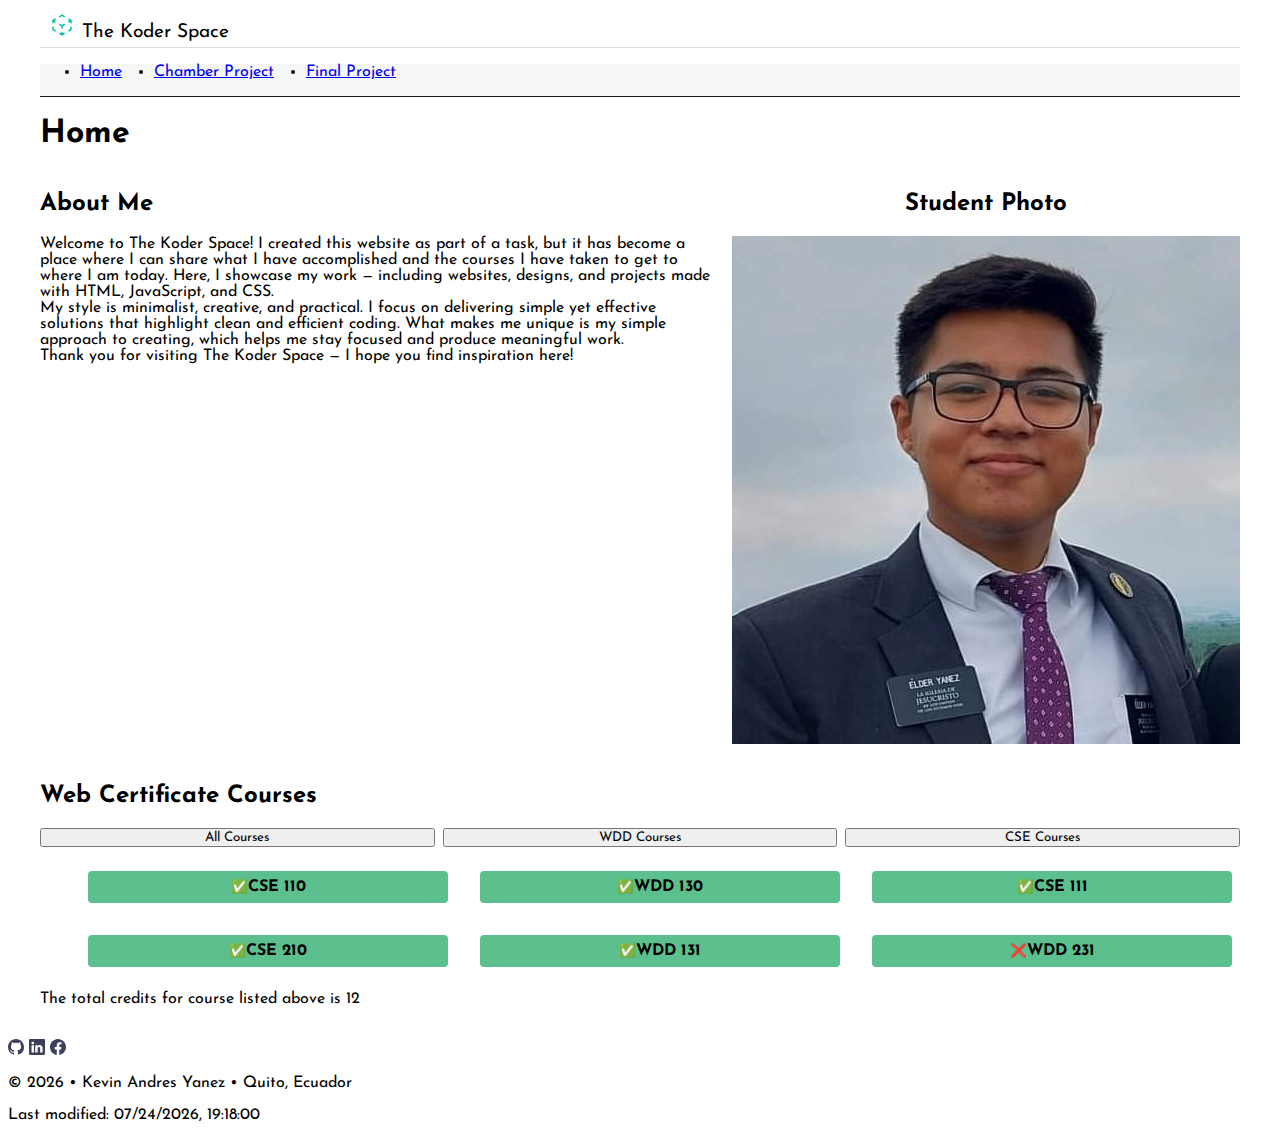
<file: index.html>
<!DOCTYPE html>
<html lang="en">

<head>
  <meta charset="UTF-8">
  <meta name="viewport" content="width=device-width, initial-scale=1.0">
  <title>The Koder Space | Kevin Yanez</title>
  <link rel="stylesheet" href="./styles/base.css">
  <link rel="stylesheet" href="./styles/large.css">
  <script src="./scripts/main.js" defer></script>
  <meta name="author" content="Kevin Andres Yanez">
  <meta name="description"
    content="The Koder Space is a personal portfolio by Kevin Andres Yanez showcasing web development projects, coursework, and creative solutions using HTML, CSS, and JavaScript.">

  <link rel="preconnect" href="https://fonts.googleapis.com">
  <link rel="preconnect" href="https://fonts.gstatic.com" crossorigin>
  <link
    href="https://fonts.googleapis.com/css2?family=Josefin+Sans:ital,wght@0,100..700;1,100..700&family=Nunito:ital,wght@0,200..1000;1,200..1000&family=Quicksand:wght@300..700&family=Roboto:ital,wght@0,100..900;1,100..900&display=swap"
    rel="stylesheet">
  <link rel="icon" href="./images/favicon.ico">
  <meta property="og:title" content="The Koder Space | Kevin Yanez" />
  <meta property="og:description"
    content="Personal portfolio showcasing web development projects, coursework, and creative solutions using HTML, CSS, and JavaScript." />
  <meta property="og:image" content="./images/og-image.webp" />
  <meta property="og:url" content="https://kevyan24.github.io/wdd231/" />
</head>

<body>
  <header>
    <img src="./images/logo.svg" alt="logo the koder space" width="512" height="512">
    <span>The Koder Space</span>
    <button id="ham-btn" class="hamburger"></button>
  </header>

  <nav id="nav-bar" class="navigation">
    <ul>
      <li><a href="#">Home</a></li>
      <li><a href="./chamber/">Chamber Project</a></li>
      <li><a href="./project/">Final Project</a></li>
    </ul>
  </nav>

  <main>
    <h1>Home</h1>
    <section class="about">
      <h2>About Me</h2>
      <p>Welcome to The Koder Space! I created this website as part of a task, but it has become a place where I can
        share what I
        have accomplished and the courses I have taken to get to where I am today. Here, I showcase my work —
        including
        websites, designs, and projects made with HTML, JavaScript, and CSS. <br>

        My style is minimalist, creative, and practical. I focus on delivering simple yet effective solutions that
        highlight
        clean and efficient coding. What makes me unique is my simple approach to creating, which helps me stay
        focused and
        produce meaningful work. <br>

        Thank you for visiting The Koder Space — I hope you find inspiration here!
      </p>
    </section>
    <section class="photo">
      <h2>Student Photo</h2>
      <img src="./images/me.webp" alt="photo of Kevin">
    </section>

    <section class="projects">
      <h2>Web Certificate Courses</h2>
      <div class="buttons">
        <button id="all-btn">All Courses</button>
        <button id="wdd-btn">WDD Courses</button>
        <button id="cse-btn">CSE Courses</button>
      </div>

      <div>
        <ul id="course-list">
        </ul>
        <p id="credit-total"></p>
      </div>
    </section>
  </main>

  <dialog id="course-details"></dialog>

  <footer>
    <div>
      <a href="https://github.com/kevyan24"><img src="./images/github.svg" alt="github logo"></a>
      <a
        href="https://www.linkedin.com/in/kevin-yanez-montenegro-67166418a?lipi=urn%3Ali%3Apage%3Amw_learning_paths%3BXEUDEnUAQAiA5xOc%2FHmeyA%3D%3D&licu=urn%3Ali%3Acontrol%3Amw_learning_paths-view_profile"><img
          src="./images/linkedin.svg" alt="linkedin"></a>
      <a href="https://www.facebook.com/share/18kxMbRkbT/"><img src="./images/facebook.svg" alt="facebook"></a>
    </div>

    <p><span id="currentyear"></span> &bull; Kevin Andres Yanez &bull; Quito, Ecuador</p>
    <p id="lastModified"></p>
  </footer>
</body>

</html>
</file>
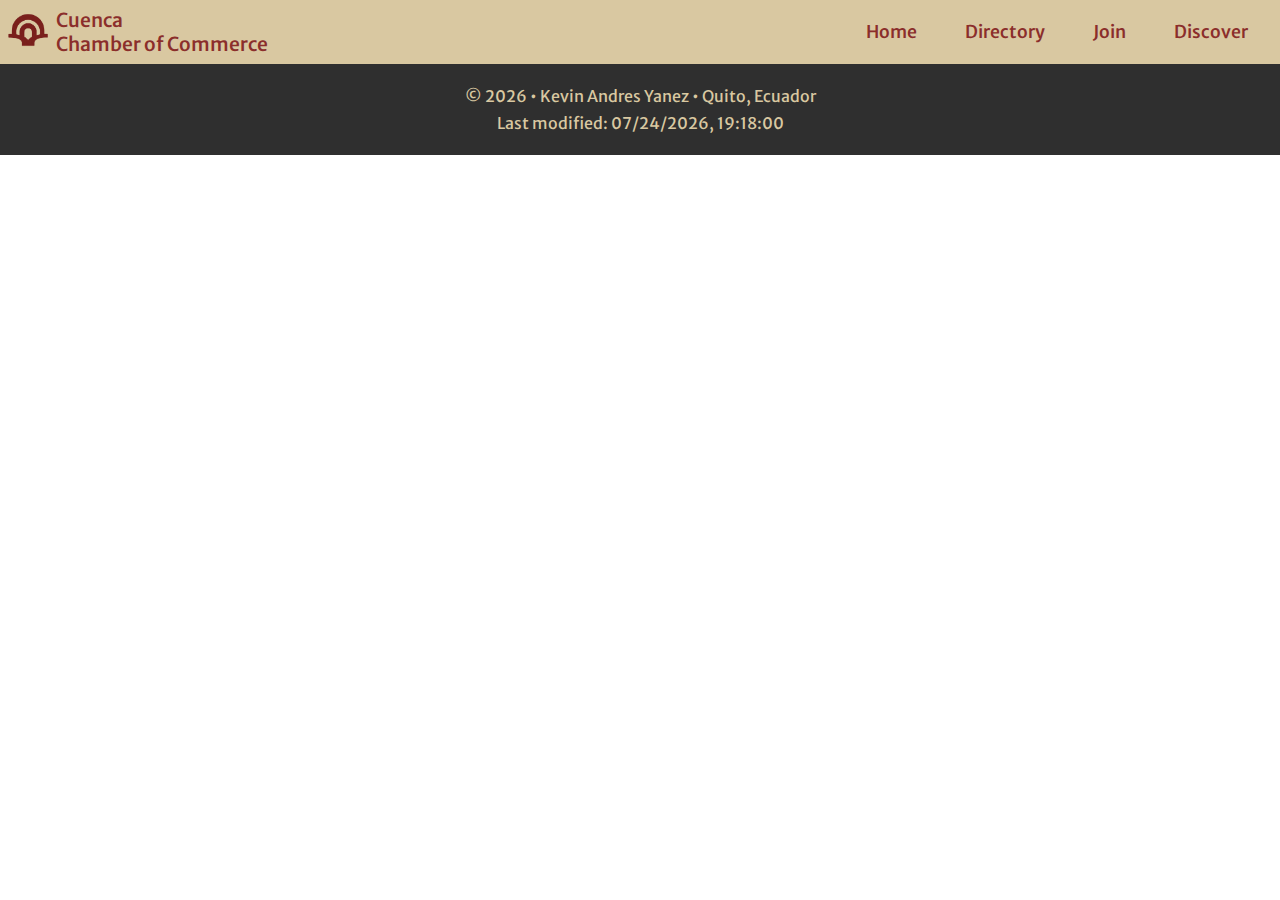
<file: chamber/index.html>
<!DOCTYPE html>
<html lang="en">

<head>
  <meta charset="UTF-8">
  <meta name="viewport" content="width=device-width, initial-scale=1.0">
  <title>Document</title>
  <script src="./scripts/main.js" defer></script>
  <link rel="icon" href="./images/favicon.ico">
  <link rel="stylesheet" href="./styles/base.css">
  <link rel="stylesheet" href="./styles/larger.css">
  <link rel="preconnect" href="https://fonts.googleapis.com">
  <link rel="preconnect" href="https://fonts.gstatic.com" crossorigin>
  <link rel="preconnect" href="https://fonts.googleapis.com">
  <link rel="preconnect" href="https://fonts.gstatic.com" crossorigin>
  <link
    href="https://fonts.googleapis.com/css2?family=Merriweather+Sans:ital,wght@0,300..800;1,300..800&family=Roboto+Slab:wght@100..900&display=swap"
    rel="stylesheet">
</head>

<body>
  <header>
    <a href="#"><img src="./images/logo.webp" alt="logo-cuenca"></a>
    <span>Cuenca <br> Chamber of Commerce</span>
    <nav id="nav-bar" class="nav-bar">
      <ul>
        <li>
          <a href="./index.html">Home</a>
        </li>
        <li>
          <a href="./directory.html">Directory</a>
        </li>
        <li>
          <a href="#">Join</a>
        </li>
        <li>
          <a href="#">Discover</a>
        </li>
      </ul>
    </nav>
    <button id="ham-btn" class="ham-btn"></button>
  </header>
  <footer>
    <p><span id="currentyear"></span> &bull; Kevin Andres Yanez &bull; Quito, Ecuador</p>
    <p id="lastModified"></p>
  </footer>
</body>

</html>
</file>
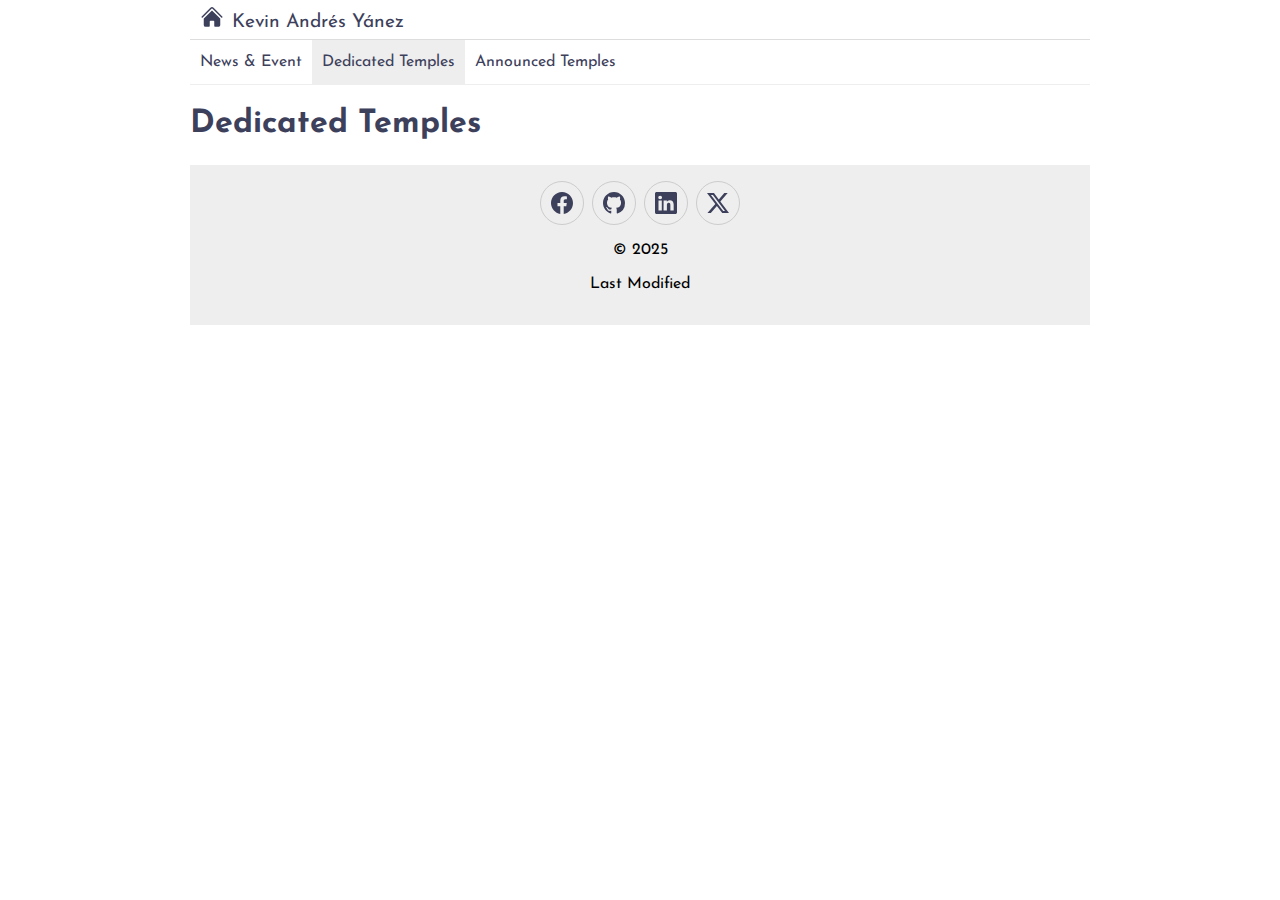
<file: week01/index.html>
<!DOCTYPE html>
<html lang="en">

<head>
  <meta charset="UTF-8">
  <meta name="viewport" content="width=device-width, initial-scale=1.0">
  <title>Document</title>
  <link rel="stylesheet" href="./styles/base.css">
  <link rel="stylesheet" href="./styles/larger.css">
  <link rel="stylesheet" href="./styles/normalize.css">
  <script src="./scripts/navigation.js" defer></script>
  <link rel="preconnect" href="https://fonts.googleapis.com">
  <link rel="preconnect" href="https://fonts.gstatic.com" crossorigin>
  <link
    href="https://fonts.googleapis.com/css2?family=Josefin+Sans:ital,wght@0,100..700;1,100..700&family=Quicksand:wght@300..700&family=Roboto:ital,wght@0,100..900;1,100..900&display=swap"
    rel="stylesheet">
</head>

<body>
  <header>
    <img src="images/home.svg" alt="home icon" width="512" height="512">
    <span>Kevin Andrés Yánez</span>
    <button id="ham-btn" class="hamburger"></button>
  </header>
  <nav id="nav-bar" class="navigation">
    <ul>
      <li><a href="#">News & Event</a></li>
      <li class="current"><a href="#">Dedicated Temples</a></li>
      <li><a href="#">Announced Temples</a></li>
    </ul>
  </nav>
  <main>
    <h1>Dedicated Temples</h1>
  </main>
  <footer>
    <div class="social">
      <a href="https://www.facebook.com/kevin.yanez.737001?locale=es_LA" target="_blank"><img src="images/facebook.svg"
          alt="facebook" width="16" height="16"></a>
      <a href="https://github.com/kevyan24" target="_blank"><img src="images/github.svg" alt="github" width="16"
          height="16"></a>
      <a href="https://www.linkedin.com/in/kevin-yanez-montenegro-67166418a/" target="_blank"><img
          src="images/linkedin.svg" alt="linkedin width=" 16" height="16"></a>
      <a href="https://x.com/Kev030304" target="_blank"><img src="images/twitter-x.svg" alt="twitter-x" width="16"
          height="16"></a>
    </div>
    <p>&copy; 2025</p>
    <p>Last Modified </p>
  </footer>
</body>

</html>
</file>
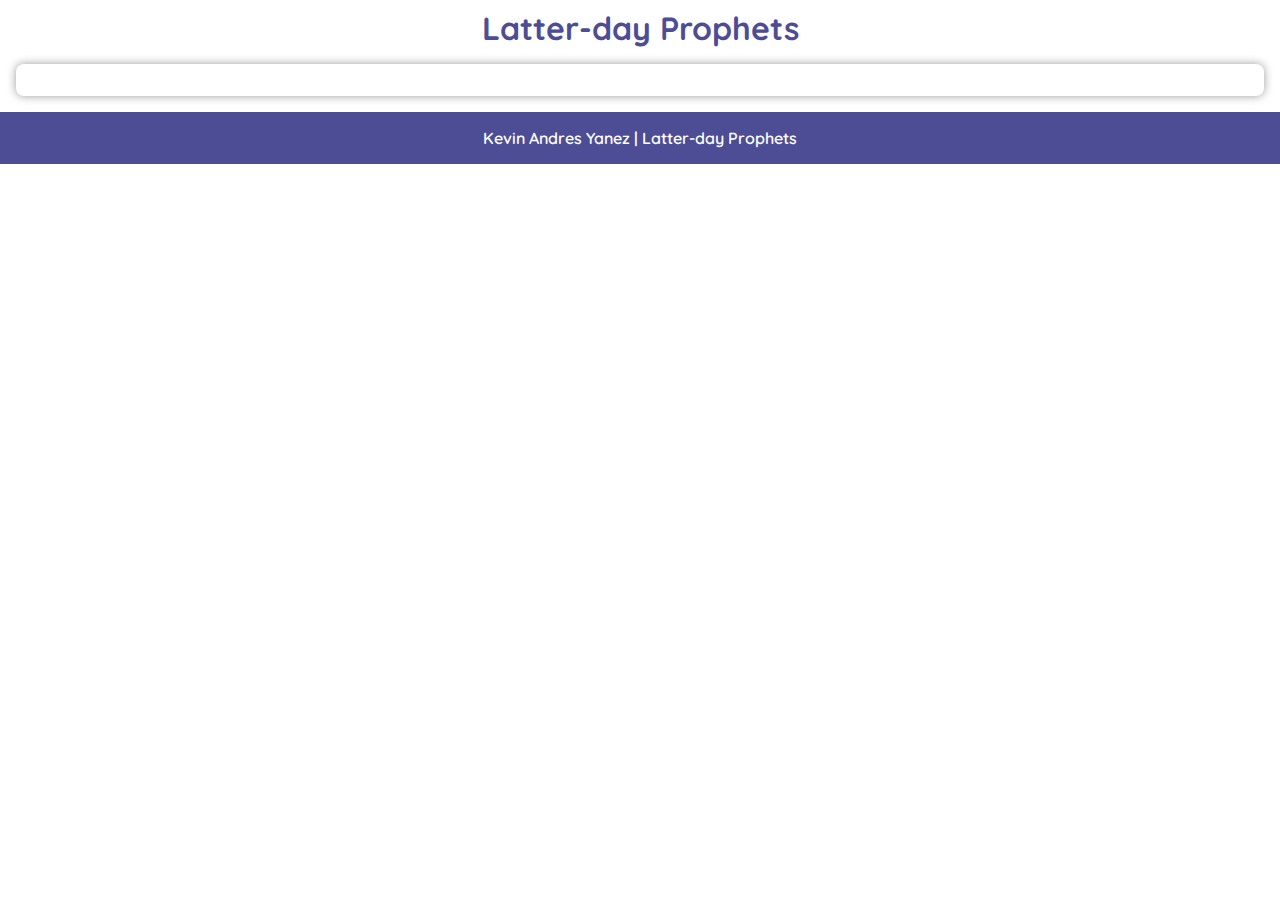
<file: prophets.html>
<!DOCTYPE html>
<html lang="en">

<head>
  <meta charset="UTF-8">
  <meta name="viewport" content="width=device-width, initial-scale=1.0">
  <title>Document</title>
  <link rel="stylesheet" href="./styles/prophets.css">
  <script src="./scripts/prophets.js" defer></script>
  <meta name="author" content="Kevin Andres Yanez">
  <meta name="description" content="A list of Latter-day Prophets with their names, birth years, and images.">
  <link rel="preconnect" href="https://fonts.googleapis.com">
  <link rel="preconnect" href="https://fonts.gstatic.com" crossorigin>
  <link
    href="https://fonts.googleapis.com/css2?family=Josefin+Sans:ital,wght@0,100..700;1,100..700&family=Noto+Sans:ital,wght@0,100..900;1,100..900&family=Nunito:ital,wght@0,200..1000;1,200..1000&family=Quicksand:wght@300..700&family=Roboto:ital,wght@0,100..900;1,100..900&display=swap"
    rel="stylesheet">
</head>

<body>
  <header>
    <h1>Latter-day Prophets</h1>
  </header>
  <main>
    <div id="cards"></div>
  </main>
  <footer>
    Kevin Andres Yanez | Latter-day Prophets
  </footer>
</body>

</html>
</file>
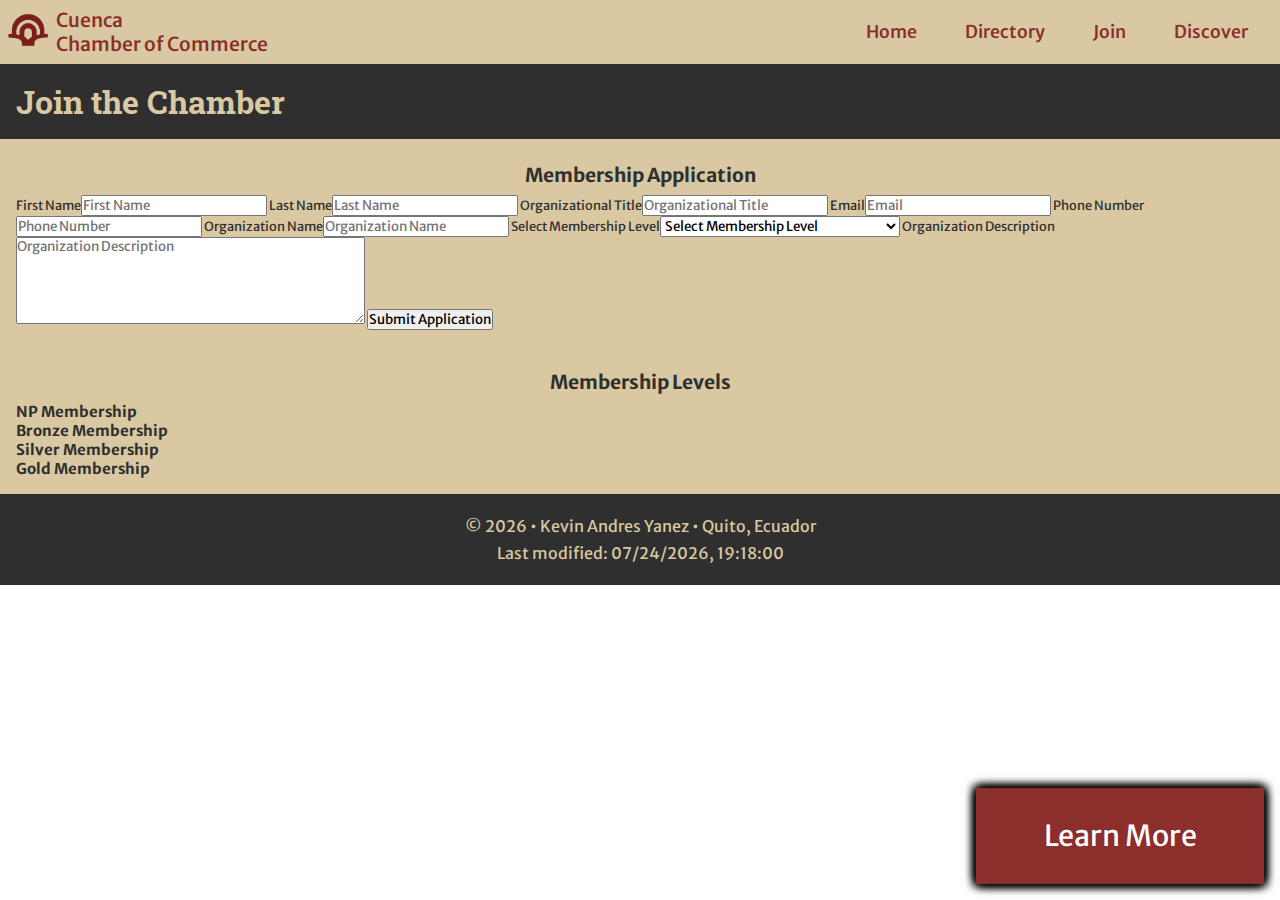
<file: chamber/join.html>
<!DOCTYPE html>
<html lang="en">

<head>
  <meta charset="UTF-8">
  <meta name="viewport" content="width=device-width, initial-scale=1.0">
  <title>Document</title>
  <script src="./scripts/join.js" defer></script>
  <link rel="icon" href="./images/favicon.ico">
  <link rel="stylesheet" href="./styles/base.css">
  <link rel="stylesheet" href="./styles/larger.css">
  <link rel="preconnect" href="https://fonts.googleapis.com">
  <link rel="preconnect" href="https://fonts.gstatic.com" crossorigin>
  <link rel="preconnect" href="https://fonts.googleapis.com">
  <link rel="preconnect" href="https://fonts.gstatic.com" crossorigin>
  <link
    href="https://fonts.googleapis.com/css2?family=Merriweather+Sans:ital,wght@0,300..800;1,300..800&family=Roboto+Slab:wght@100..900&display=swap"
    rel="stylesheet">
</head>

<body>
  <header>
    <a href="#"><img src="./images/logo.webp" alt="logo-cuenca"></a>
    <span>Cuenca <br> Chamber of Commerce</span>
    <nav id="nav-bar" class="nav-bar">
      <ul>
        <li>
          <a href="./index.html">Home</a>
        </li>
        <li>
          <a href="./directory.html">Directory</a>
        </li>
        <li>
          <a href="./join.html">Join</a>
        </li>
        <li>
          <a href="#">Discover</a>
        </li>
      </ul>
    </nav>
    <button id="ham-btn" class="ham-btn"></button>
  </header>
  <main class="join-main">
    <h1 class="join-title">Join the Chamber</h1>
    <section class="join-section">
      <h2>Membership Application</h2>
      <form method="get" action="./thanks.html">
        <label>First Name<input type="text" name="first" required autocomplete="given-name" title="First Name"
            placeholder="First Name"></label>
        <label> Last Name<input type="text" name="last" required autocomplete="family-name" title="Last Name"
            placeholder="Last Name"></label>
        <label>Organizational Title<input type="text" name="org-title" required autocomplete="organization-title"
            pattern="^[A-Za-z\s\-]{7,}$"
            title="Please enter at least 7 characters. Only letters, spaces, and hyphens are allowed."
            placeholder="Organizational Title"></label>
        <label>Email<input type="email" name="email" required autocomplete="email" title="Email"
            placeholder="Email"></label>
        <label>Phone Number<input type="tel" name="phone" required autocomplete="tel" title="Phone Number"
            placeholder="Phone Number"></label>
        <label>Organization Name<input type="text" name="organization" required autocomplete="organization"
            title="Organization Name" placeholder="Organization Name"></label>
        <label>Select Membership Level<select name="membership" required>
            <option value="" disabled selected>Select Membership Level</option>
            <option value="np">NP Membership (Non-Profit - Free)</option>
            <option value="bronze">Bronze Membership</option>
            <option value="silver">Silver Membership</option>
            <option value="gold">Gold Membership</option>
          </select></label>
        <label>Organization Description <textarea name="org-description"
            title="Provide a brief description of the business or organization." rows="5" cols="40" required
            placeholder="Organization Description"></textarea></label>
        <input type="hidden" name="timestamp" id="timestamp">
        <input type="submit" value="Submit Application" class="submit-btn">
      </form>
    </section>
    <section>
      <h2>Membership Levels</h2>
      <div class="levels-grid"></div>
    </section>
    <dialog id="levels-details"></dialog>
  </main>
  <footer>
    <p><span id="currentyear"></span> &bull; Kevin Andres Yanez &bull; Quito, Ecuador</p>
    <p id="lastModified"></p>
  </footer>
</body>

</html>
</file>
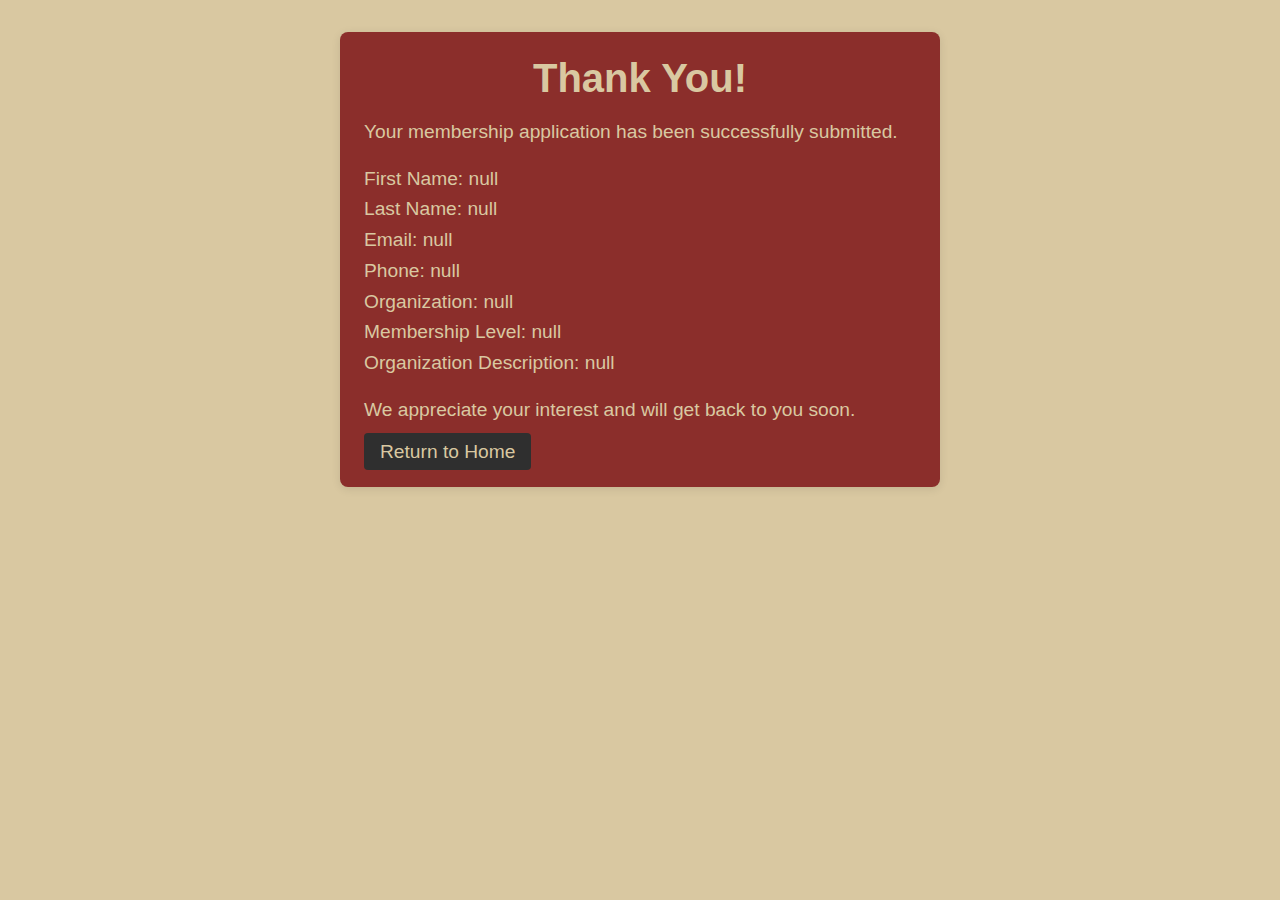
<file: chamber/thanks.html>
<!DOCTYPE html>
<html lang="en">

<head>
  <meta charset="UTF-8">
  <meta name="viewport" content="width=device-width, initial-scale=1.0">
  <title>Document</title>
  <script src="./scripts/thanks.js" defer></script>
  <link rel="stylesheet" href="./styles/thanks.css">
  <link rel="icon" href="./images/favicon.ico">
  <link rel="preconnect" href="https://fonts.googleapis.com">
  <link rel="preconnect" href="https://fonts.gstatic.com" crossorigin>
  <link rel="preconnect" href="https://fonts.googleapis.com">
  <link rel="preconnect" href="https://fonts.gstatic.com" crossorigin>
  <link
    href="https://fonts.googleapis.com/css2?family=Merriweather+Sans:ital,wght@0,300..800;1,300..800&family=Roboto+Slab:wght@100..900&display=swap"
    rel="stylesheet">
</head>

<body>
  <div class="thank-you-container">
    <h1>Thank You!</h1>
    <p>Your membership application has been successfully submitted.</p>
    <div class="data"></div>
    <p>We appreciate your interest and will get back to you soon.</p>
    <a href="index.html">Return to Home</a>
  </div>
</body>

</html>
</file>
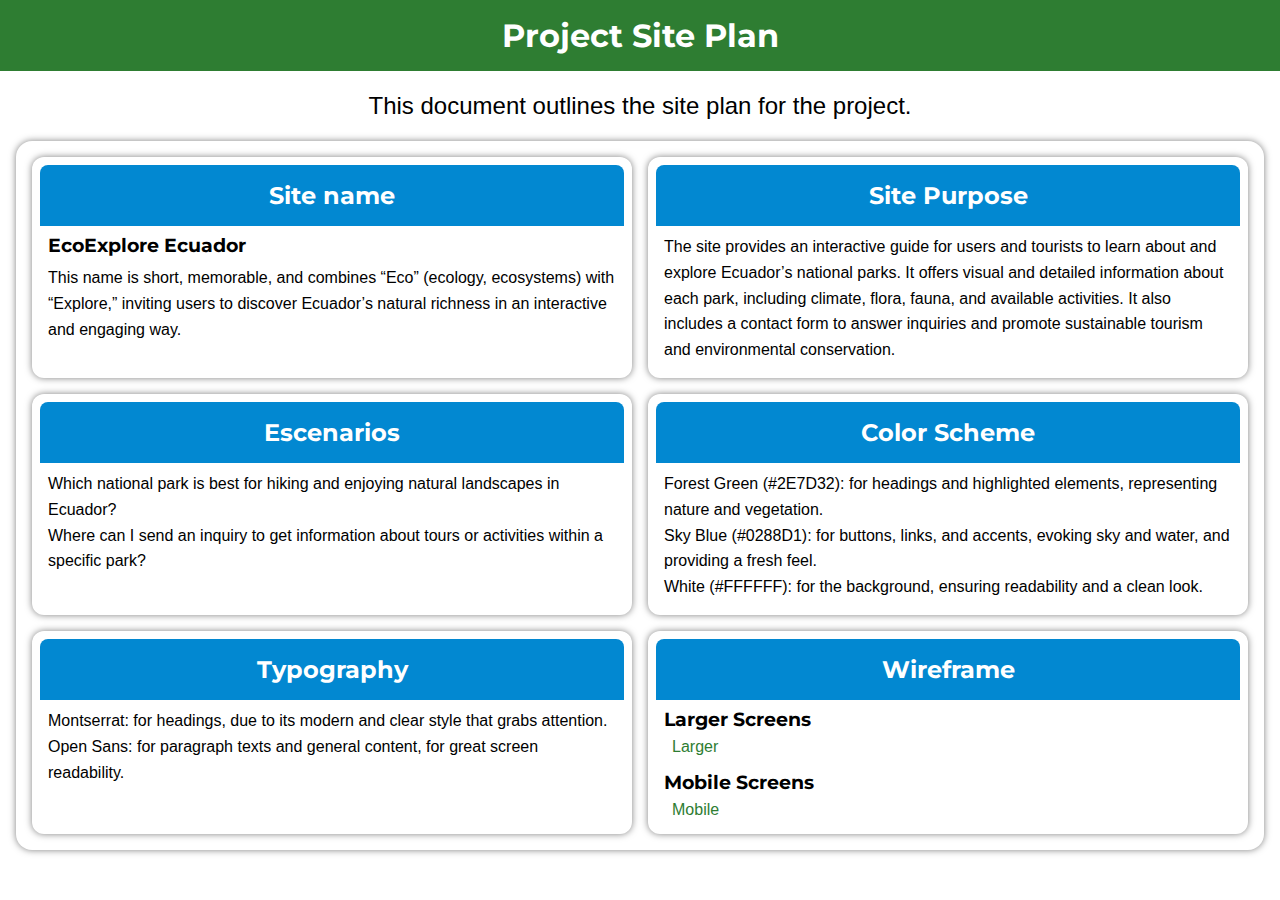
<file: project/project-site-plan.html>
<!DOCTYPE html>
<html lang="en">

<head>
  <meta charset="UTF-8">
  <meta name="viewport" content="width=device-width, initial-scale=1.0">
  <title>EcoExplore Ecuador</title>
  <link rel="icon" href="./images/favicon.ico" type="image/x-icon">
  <link rel="stylesheet" href="./styles/project-site-plan.css">
  <link rel="preconnect" href="https://fonts.googleapis.com">
  <link rel="preconnect" href="https://fonts.gstatic.com" crossorigin>
  <link
    href="https://fonts.googleapis.com/css2?family=Montserrat:ital,wght@0,100..900;1,100..900&family=Open+Sans:ital,wght@0,300..800;1,300..800&display=swap"
    rel="stylesheet">
</head>

<body>
  <main>
    <h1>Project Site Plan</h1>
    <p class="intro">This document outlines the site plan for the project.</p>

    <div class="content">
      <section>
        <h2>Site name</h2>
        <h3>EcoExplore Ecuador</h3>
        <p>This name is short, memorable, and combines “Eco” (ecology, ecosystems) with “Explore,” inviting users to
          discover
          Ecuador’s natural richness in an interactive and engaging way.</p>
      </section>

      <section>
        <h2>Site Purpose</h2>
        <p>The site provides an interactive guide for users and tourists to learn about and explore Ecuador’s national
          parks. It offers visual and detailed information about each park, including climate, flora, fauna, and
          available
          activities. It also includes a contact form to answer inquiries and promote sustainable tourism and
          environmental conservation.</p>
      </section>

      <section>
        <h2>Escenarios</h2>
        <p>Which national park is best for hiking and enjoying natural landscapes in Ecuador? <br> Where can I send an
          inquiry to get information about tours or activities within a specific park?</p>
      </section>

      <section>
        <h2>Color Scheme</h2>
        <p>Forest Green (#2E7D32): for headings and highlighted elements, representing nature and vegetation. <br> Sky
          Blue (#0288D1): for buttons, links, and accents, evoking sky and water, and providing a fresh feel. <br> White
          (#FFFFFF): for the background, ensuring readability and a clean look.</p>
      </section>

      <section>
        <h2>Typography</h2>
        <p>Montserrat: for headings, due to its modern and clear style that grabs attention. <br> Open Sans: for
          paragraph
          texts and general content, for great screen readability.</p>
      </section>

      <section>
        <h2>Wireframe</h2>
        <h3>Larger Screens</h3>
        <a href="./images/larger.png" target="_blank">Larger</a>
        <h3>Mobile Screens</h3>
        <a href="./images/mobile.png" target="_blank">Mobile</a>
      </section>
    </div>
  </main>
</body>

</html>
</file>
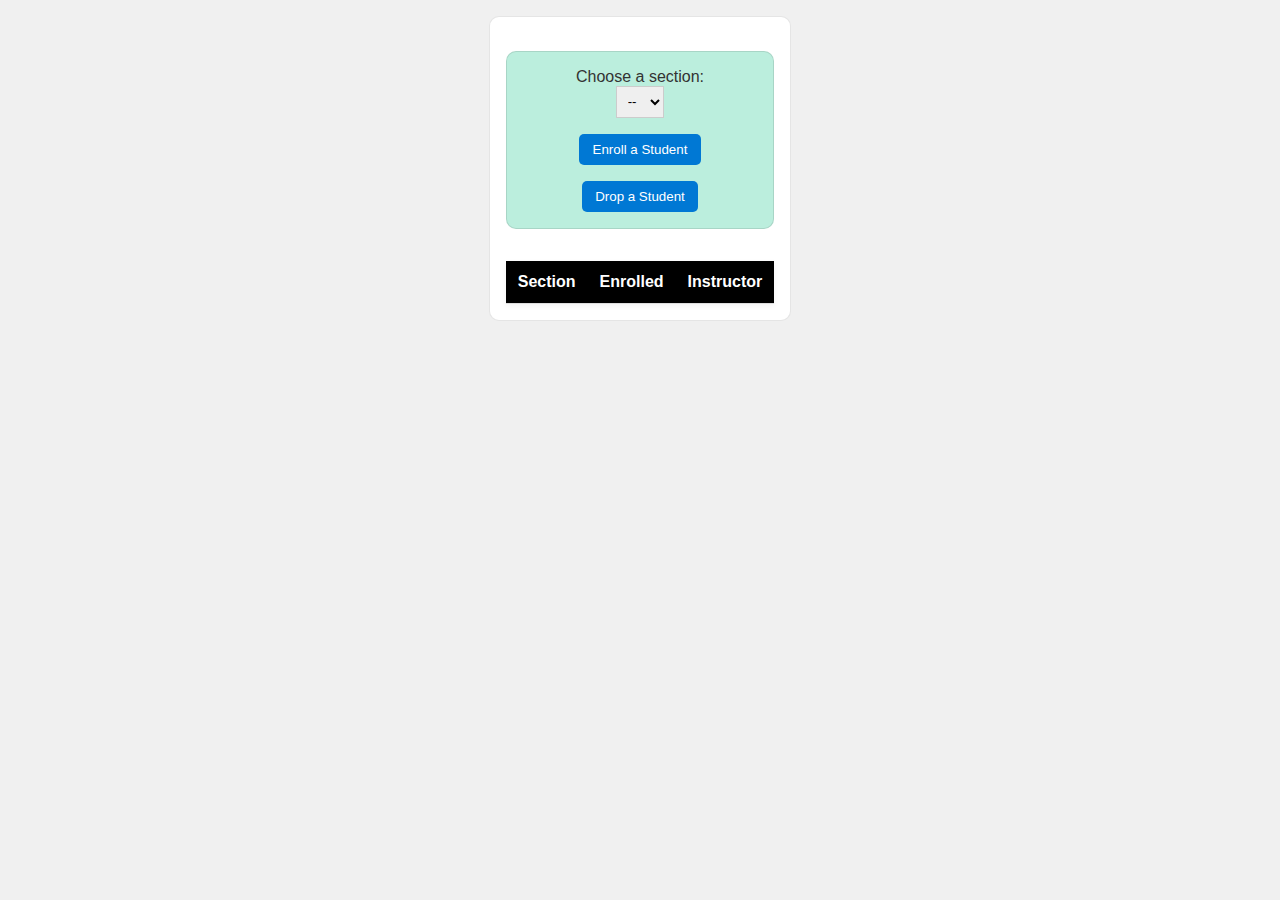
<file: week03/modules.html>
<!DOCTYPE html>
<html lang="en">

<head>
  <meta charset="UTF-8">
  <meta name="viewport" content="width=device-width, initial-scale=1.0">
  <title>Modules Example: Course and Sections</title>
  <link rel="stylesheet" href="./styles/modules.css">
  <script type="module" src="./scripts/modules.mjs"></script>

<body>
  <main>
    <h1 id=" courseName"></h1>
    <h2 id="courseCode"></h2>

    <div id="enrollment">
      <p>Choose a section:</p>
      <select id="sectionNumber">
        <option value="0" disabled selected>--</option>
      </select>
      <button id="enrollStudent">Enroll a Student</button>
      <button id="dropStudent">Drop a Student</button>
    </div>

    <table>
      <thead>
        <tr>
          <th>Section</th>
          <th>Enrolled</th>
          <th>Instructor</th>
        </tr>
      </thead>
      <tbody id="sections"></tbody>
    </table>
  </main>
</body>

</html>
</file>
<file: styles/base.css>
* {
  font-family: "Josefin Sans", sans-serif;
  box-sizing: border-box;
}

header {
  display: grid;
  grid-template-columns: 1.5rem auto 2.75rem;
  padding: .3125rem 0 .3125rem .625rem;
  align-items: end;
  border-bottom: 1px solid #ddd;
  column-gap: .5rem;
/*   line-height: 1rem; */
}

header img {
  display: block;
  width: 100%;
  height: auto;
  padding-bottom: .3125rem;
}

header span {
  font-size: 1.2rem;
  color: #000000;
}

.hamburger {
  background: none;
  border: none;
  color: #000000;
  cursor: pointer;
  font-family: Verdana, Geneva, Tahoma, sans-serif;
}

.hamburger::after {
  content: "\2630";
  font: 2rem;
}

.hamburger.show::after {
  content: "\00D7";
}
</file>
<file: styles/large.css>
@media only screen and (min-width: 38rem) {

  header,
  nav,
  main {
    max-width: 75rem;
    margin: 0 auto;
  }

  header {
    grid-template-columns: 1.5rem auto;
  }

  .hamburger {
    display: none;
  }

  .navigation {
    display: block;
    border-bottom: 1px solid #121d1b;
    background-color: #f5f7f6;
  }

  .navigation ul {
    display: flex;
    column-gap: 2rem;
  }

  .navigation a {
    border: none;
    background-color: transparent;
  }

  .navigation a:hover {
    background-color: #00bfa5;
  }

  main {
    display: grid;
    grid-template-columns: 2fr 1fr;
    grid-template-rows: auto auto;
  }

  section {
    padding: 0;
    margin: 0;
  }

  h1 {
    grid-column: 1 / 4;
    grid-row: 1 / 2;
  }

  .about {
    grid-column: 1 / 2;
    grid-row: 2 / 3;
    margin: 0 0.5rem 1rem 0;
  }

  .photo {
    grid-column: 2 / 3;
    text-align: center;
    grid-row: 2 / 3;
    margin: 0 0 1rem 0.5rem;
  }

  .projects {
    display: flex;
    flex-direction: column;
    grid-column: 1 / 3;
    grid-row: 3 / 4;
    margin: 0 0 1rem 0;
  }

  .buttons {
    display: flex;
    justify-content: center;
    column-gap: 0.5rem;
  }

  .projects button {
    width: 100%;
  }

  .projects ul {
    display: grid;
    grid-template-columns: 1fr 1fr 1fr;
    gap: 1rem;
  }

  .projects ul li {
    display: flex;
    justify-content: center;
    align-items: center;
    padding: 0.5rem;
    background-color: #5cc08e;
    border-radius: 0.25rem;
    margin: 0.5rem;
  }
}
</file>
<file: chamber/styles/base.css>
* {
  box-sizing: border-box;
  margin: 0;
  padding: 0;
  font-family: "Merriweather Sans", sans-serif;
  cursor: default;
}

h1 {
  font-family: "Roboto Slab", serif;
}

header {
  display: grid;
  grid-template-columns: 2.5rem auto 1.875rem;
  background-color: #D9C8A1;
  color: #8B2E2B;
  gap: .5rem;
  padding: .5rem .5rem;
  align-items: end;
}

header img {
  display: block;
  width: 2.5rem;
  padding-bottom: .3125rem;
  cursor: pointer;
}

header span {
  font-size: 1.2rem;
  font-weight: 500;
}

.ham-btn {
  background: none;
  border: none;
  color: #8B2E2B;
  cursor: pointer;
  font-family: Verdana, Geneva, Tahoma, sans-serif;
  align-self: center;
}

.ham-btn::after {
  content: "\2630";
  font-size: 2rem;
}

.ham-btn.show::after {
  content: "\00D7";
}

.nav-bar a {
  text-decoration: none;
  color: #8B2E2B;
  font-weight: 500;
  transition: font-weight 0.3s ease-in-out;
}

ul {
  list-style: none;
}

.nav-bar {
  display: none;
}

.nav-bar.show {
  display: block;
  grid-column: 1 / 4;
  grid-row: 2 / 3;
  width: 100%;
}

.nav-bar li {
  font-size: 1.1rem;
  padding-bottom: .5rem;
}

h1 {
  background-color: #2F2F2F;
  color: #D9C8A1;
  padding: 1rem;
}

.hero {
  position: relative;
  padding: 0;
}

.hero-img {
  width: 100%;
  object-fit: contain;
  padding: 0;
}

main section button {
  position: absolute;
  bottom: 1rem;
  right: 1rem;
  background-color: hsla(2, 53%, 36%);
  box-shadow: 0 0 10px rgba(0, 0, 0);
  color: #ffffff;
  font-size: 1.8rem;
  width: 12rem;
  height: 4rem;
  border: none;
  cursor: pointer;
}

/* #members {
  display: grid;
  grid-template-columns: repeat(auto-fit, minmax(320px, 1fr));
  gap: 1rem;
  padding: 1rem;
  background-color: #8B2E2B;
} */

.grid {
  display: grid;
  grid-template-columns: repeat(auto-fit, minmax(290px, 1fr));
  gap: 1rem;
  padding: 1rem;
  background-color: #8B2E2B;
}

section {
  padding: 1rem;
  background-color: #D9C8A1;
  color: #2F2F2F;
  font-size: 0.8rem;
  text-overflow: ellipsis;
  overflow: hidden
}

section h2 {
  text-align: center;
  padding: .5rem 0;
}

section p {
  line-height: 1.2rem;
  padding: .2rem 0;
}

address {
  line-height: 1.2rem;
  padding: .2rem 0;
}

section a {
  line-height: 1.2rem;
  padding: .2rem 0;
  text-decoration: none;
  color: #8B2E2B;
}

section img {
  display: flex;
  margin: auto;
  width: 20%;
  padding: .2rem;
}

.description {
  font-size: 1rem;
  line-height: 1.4rem;
}

footer {
  background-color: #2F2F2F;
  color: #D9C8A1;
  justify-items: center;
  padding: 1.2rem 0;
}

footer p {
  padding: .2rem;
}

.menu {
  display: none;
}

.second {
  display: grid;
  grid-template-columns: repeat(auto-fit, minmax(290px, 1fr));
  gap: 1rem;
  padding: 0;
  padding-bottom: 1rem;
}

.spotlight-card {
  
}
</file>
<file: chamber/styles/larger.css>
@media only screen and (min-width: 38rem) {
  header {
    grid-template-columns: 2.5rem auto auto;
    align-items: center;
  }

  .menu {
    display: flex;
    background-color: #8B2E2B;
    padding: 1rem;
    gap: 1rem;
    justify-content: center;
  }

  #grid,
  #list {
    background-color: #2F2F2F;
    border: none;
    color: #D9C8A1;
    padding: .5rem 1rem;
    font-size: 1.2rem;
    cursor: pointer;
  }

  .nav-bar {
    display: block;
  }

  .nav-bar ul {
    display: flex;
    justify-content: end;
  }

  .nav-bar li {
    padding: .8rem 1.5rem;
  }

  .nav-bar li:hover {
    cursor: pointer;
  }

  .nav-bar a:hover {
    font-weight: 800;
  }

  .ham-btn {
    display: none;
  }

  .hero-img {
    width: 100%;
    height: 550px;
    object-fit: cover;
    padding: 0;
  }

  main section button {
    font-size: 1.8rem;
      width: 18rem;
      height: 6rem;
  }

  .list {
    display: flex;
    flex-direction: column;
  }

  .list section {
    display: grid;
    grid-template-columns: 2fr 3fr 2fr 2fr 2fr 0.5fr;
    margin: 0;
    padding: 0.25rem;
  }

  .list section>* {
    margin: 0 1rem;
  }

  .list section img {
    display: none;
  }

  .list section h3 {
    font-size: 1rem;
  }

  .list section:nth-child(even) {
    background-color: #bbb;
  }

  .list section .description {
    font-size: 0.8rem;
  }

  .second {
    display: grid;
    grid-template-columns: 2fr 1fr 1fr;
    gap: 1rem;
    padding: 0;
    padding-bottom: 1rem;
  }
  
  .second h1 {
    grid-column: 1 / 4;
    font-size: 2rem;
  }

  .spotlights {
    display: grid;
    grid-template-columns: repeat(3, 1fr);
    gap: 1rem;
    padding: 1rem;
  }
}
</file>
<file: week01/styles/base.css>
* {
  font-family: "Josefin Sans", sans-serif;
  box-sizing: border-box;
}

header {
  display: grid;
  grid-template-columns: 1.5rem auto 2.75rem;
  padding: .3125rem 0 .3125rem .625rem;
  align-items: end;
  border-bottom: 1px solid #ddd;
  column-gap: .5rem;
  /*   line-height: 1rem; */
}

header img {
  display: block;
  width: 100%;
  height: auto;
  padding-bottom: .3125rem;
}

header span {
  font-size: 1.2rem;
  color: #3d405b;
}

.hamburger {
  background: none;
  border: none;
  color: #000000;
  cursor: pointer;
  font-family: Verdana, Geneva, Tahoma, sans-serif;
}

.hamburger::after {
  content: "\2630";
  font-size: 2rem;
}

.hamburger.show::after {
  content: "\00D7";
}

.navigation {
  display: none;
}

.navigation.show {
  display: block;
}

.navigation ul {
  list-style: none;
  padding: 0;
  margin: 0;
}

.navigation a {
  display: block;
  padding: .8rem .625rem;
  color: #3d405b;
  text-decoration: none;
  border-bottom: 1px solid #ddd;
}

.navigation li.current {
  background-color: #eee;
}

.navigation a:hover {
  background-color: #e07a5f;
}


h1 {
  margin-left: .625rem;
  color: #3d405b;
}

footer {
  background-color: #eee;
  padding: 1rem .625rem;
  text-align: center;
}

.social {
  display: flex;
  justify-content: center;
  column-gap: .5rem;
}

.social a {
  display: flex;
  justify-content: center;
  align-items: center;
  width: 2.75rem;
  height: 2.75rem;
  border: 1px solid #ccc;
  border-radius: 1.375rem;
}

.social img {
  width: 1.375rem;
  height: 1.375rem;
}

.social a:hover {
  background-color: #ddd;
}
</file>
<file: week01/styles/larger.css>
@media only screen and (min-width: 38rem) {

  header,
  main,
  nav,
  footer {
    max-width: 56.25rem;
    margin: 0 auto;
  }

  header {
    grid-template-columns: 1.5rem auto;
  }

  .hamburger {
    display: none;
  }

  .navigation {
    display: block;
    border-bottom: 1px solid #eee;
  }

  .navigation ul {
    display: flex;
  }

  .navigation a {
    border: none;
  }
}
</file>
<file: styles/prophets.css>
* {
  box-sizing: border-box;
  margin: 0;
  padding: 0;
  font-family: "Quicksand", sans-serif;
}

header,
main {
  max-width: 100rem;
  margin: 0 auto;
}

h1 {
  font-size: 2rem;
  color: #4d4d96;
  text-align: center;
  padding: 0.5rem 0 1rem 0;
}

h2 {
  font-size: 1.5rem;
  color: #4d4d96;
  margin-bottom: .5rem;
  text-align: center;
}

p {
  font-size: 1rem;
  color: #333;
  margin: .5rem 0;
  text-align: center;
  font-weight: 600;
}

#cards {
  display: grid;
  grid-template-columns: repeat(auto-fit, minmax(300px, 1fr));
  margin: 0 1rem;
  padding: 1rem;
  box-shadow: 0 0 .625rem rgba(0, 0, 0, 0.397);
  border-radius: .5rem;
}

section {
  padding: 1rem;
  background-color: #b9b9cc;
  border-radius: .1875rem;
  box-shadow: 0 0 .625rem rgba(0, 0, 0, 0.397); 
  margin: .25rem;
}

section img {
  display: flex;
  justify-self: center;
  width: 70%;
  height: auto;
  border-radius: .125rem;
  box-shadow: 0 0 .625rem rgba(0, 0, 0, 0.486);
  margin-top: 1rem;
}

footer {
  text-align: center;
  padding: 1rem 0;
  margin-top: 1rem;
  background-color: #4d4d96;
  color: white;
  font-weight: 600;
}

::-webkit-scrollbar {
  display: none;
}
</file>
<file: chamber/styles/thanks.css>
*{
  box-sizing: border-box;
  margin: 0;
  padding: 0;
}

body {
  font-family: Arial, sans-serif;
  background-color: #D9C8A1;
}

.thank-you-container {
  max-width: 600px;
  color: #D9C8A1;
  margin: 2rem auto;
  padding: 1.5rem;
  background-color: #8B2E2B;
  border-radius: 8px;
  box-shadow: 0 2px 10px rgba(0,0,0,0.1);
}

.thank-you-container h1 {
  font-size: 2.5rem;
  text-align: center;
}

.thank-you-container p {
  font-size: 1.2rem;
  line-height: 1.6;
  margin: 1rem 0;
}

.data {
  display: flex;
  flex-direction: column;
  justify-content: space-between;
}

.data p {
  margin: 0;
}

.thank-you-container a {
  font-size: 1.2rem;
  text-decoration: none;
  color: #D9C8A1;
  background-color: #2F2F2F;
  padding: 0.5rem 1rem;
  border-radius: 4px;
}
</file>
<file: project/styles/project-site-plan.css>
:root {
  --primary-color: #2E7D32;
  --secondary-color: #0288D1;
  --background-color: #FFFFFF;
  --font-family-heading: 'Montserrat', sans-serif;
  --font-family-body: 'Roboto', sans-serif;
}

* {
  margin: 0;
  padding: 0;
  box-sizing: border-box;
}

body {
  background-color: var(--background-color);
  font-family: var(--font-family-body);
}

h1,
h2,
h3,
h4,
h5,
h6 {
  font-family: var(--font-family-heading);
}

p {
  line-height: 1.6;
  color: #000000;
}

h1 {
  background-color: var(--primary-color);
  color: var(--background-color);
  text-align: center;
  padding: 1rem;
}

h2 {
  background-color: var(--secondary-color);
  color: var(--background-color);
  text-align: center;
  padding: 1rem;
}

.intro {
  text-align: center;
  padding: 1rem 1rem 0;
  font-size: 1.5rem;
}

.content {
  display: grid;
  grid-template-columns: repeat(auto-fit, minmax(256px, 1fr));
  gap: 1rem;
  padding: 1rem;
  margin: 1rem;
  box-shadow: 0 0 .4688rem rgba(0, 0, 0, 0.5);
  border-radius: 1rem;
}

.content section {
  padding: .5rem;
  background-color: #FFFFFF;
  border-radius: 0.75rem;
  box-shadow: 0 0 .4688rem rgba(0, 0, 0, 0.5);
}

.content section h2 {
  border-radius: 0.5rem 0.5rem 0 0;
}

.content section h3 {
  padding: .5rem .5rem 0;
}

.content section p {
  padding: .5rem;
}

a {
  color: var(--primary-color);
  text-decoration: none;
  line-height: 2;
  padding: 0 1rem;
}

@media only screen and (min-width: 600px) {
  .content {
    grid-template-columns: 1fr 1fr;
  }
}
</file>
<file: week03/styles/modules.css>
* {
  margin: 0;
  padding: 0;
  box-sizing: border-box;
}

body {
  font-family: Arial, sans-serif;
  background-color: #f0f0f0;
}

main {
  padding: 1rem;
  background-color: #fff;
  color: #333;
  width: fit-content;
  margin: 1rem auto;
  border: 1px solid rgb(0 0 0 / 10%);
  border-radius: 10px;
}

h1 {
  font-size: 1.5rem;
  color: #000;
}

h2 {
  font-size: 1.2rem;
  color: #555;
}

h1,
h2 {
  text-align: center;
  ;
  margin-bottom: 1.1rem;
}

form p {
  margin: .5rem;
  font-weight: bold;
}

#enrollment {
  padding: 1rem 1rem 0 1rem;
  border: 1px solid rgb(0 0 0 / 10%);
  border-radius: 10px;
  background-color: #bed;
  text-align: center;
}

select {
  padding: 0.5em;
  border: 1px solid #ccc;
  width: 3rem;
}

button {
  display: block;
  margin: 1rem auto;
  padding: 0.6em 1em;
  border: none;
  border-radius: 5px;
  background-color: #0078d4;
  color: white;
  cursor: pointer;
}

button:hover {
  background-color: #005fa3;
}

table {
  margin-top: 2rem;
  width: 100%;
  border-collapse: collapse;
  background-color: white;
  box-shadow: 0 2px 6px rgb(0 0 0 / 5%);
}

th,
td {
  padding: 0.75rem;
  text-align: center;
  border-bottom: 1px solid #ddd;
}

th {
  background-color: #000;
  color: white;
  font-weight: bold;
}

tr:hover {
  background-color: #bbb;
}
</file>
